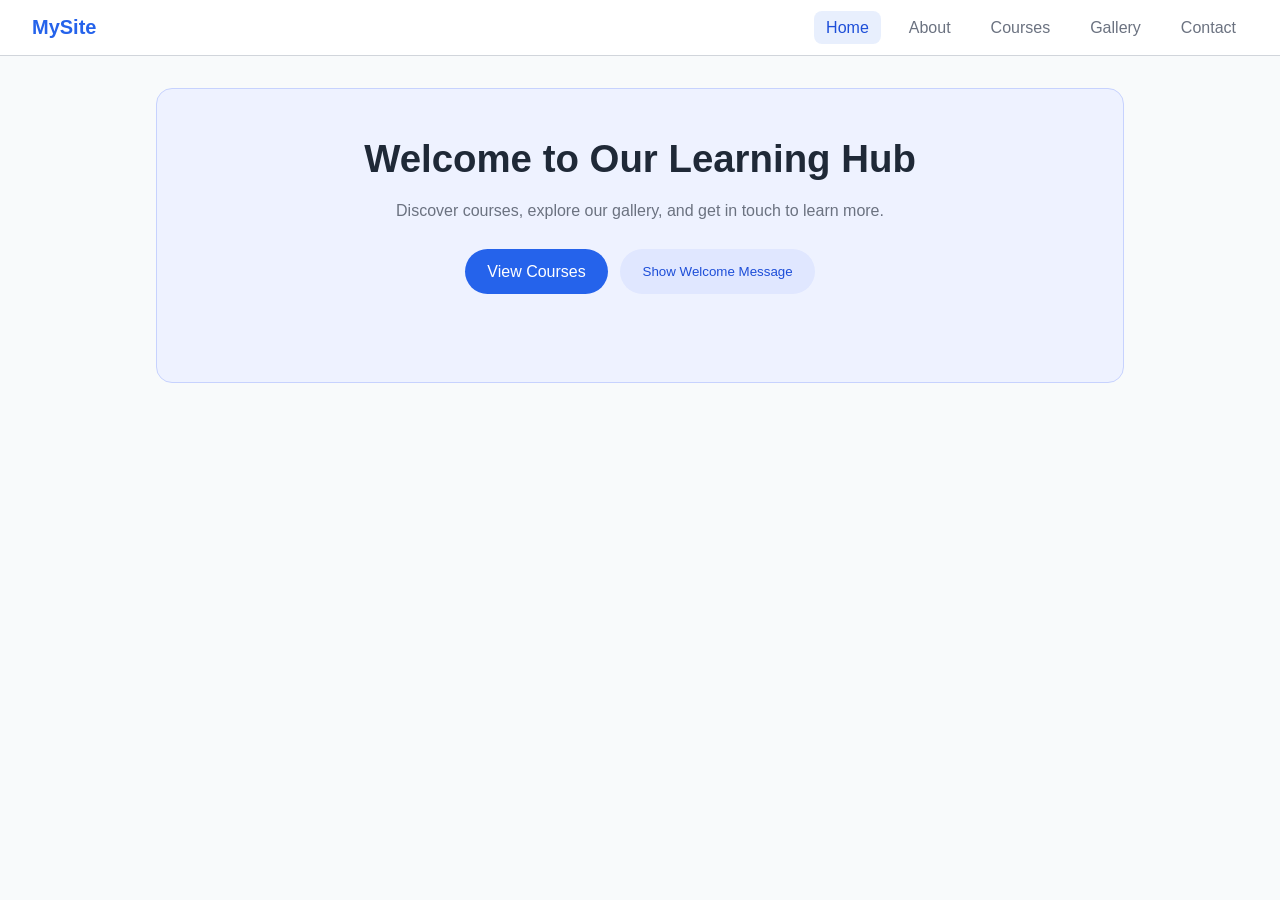
<file: index.html>
<!DOCTYPE html>
<html lang="en">
<head>
  <meta charset="UTF-8" />
  <meta name="viewport" content="width=device-width, initial-scale=1.0" />
  <title>Home | Simple Static Website</title>
  <link rel="stylesheet" href="style.css" />
</head>
<body>
  <header>
    <div class="logo">MySite</div>
    <nav>
      <ul>
        <li><a href="index.html" class="active">Home</a></li>
        <li><a href="about.html">About</a></li>
        <li><a href="courses.html">Courses</a></li>
        <li><a href="gallery.html">Gallery</a></li>
        <li><a href="contact.html">Contact</a></li>
      </ul>
    </nav>
  </header>

  <main class="container">
    <section class="hero">
      <h1>Welcome to Our Learning Hub</h1>
      <p>Discover courses, explore our gallery, and get in touch to learn more.</p>
      <div class="hero-actions">
        <a href="courses.html" class="button">View Courses</a>
        <button id="welcomeButton" class="button secondary">Show Welcome Message</button>
      </div>
      <div id="welcomeMessage" class="welcome-message" aria-live="polite"></div>
    </section>
  </main>

  <script src="script.js"></script>
</body>
</html>
</file>
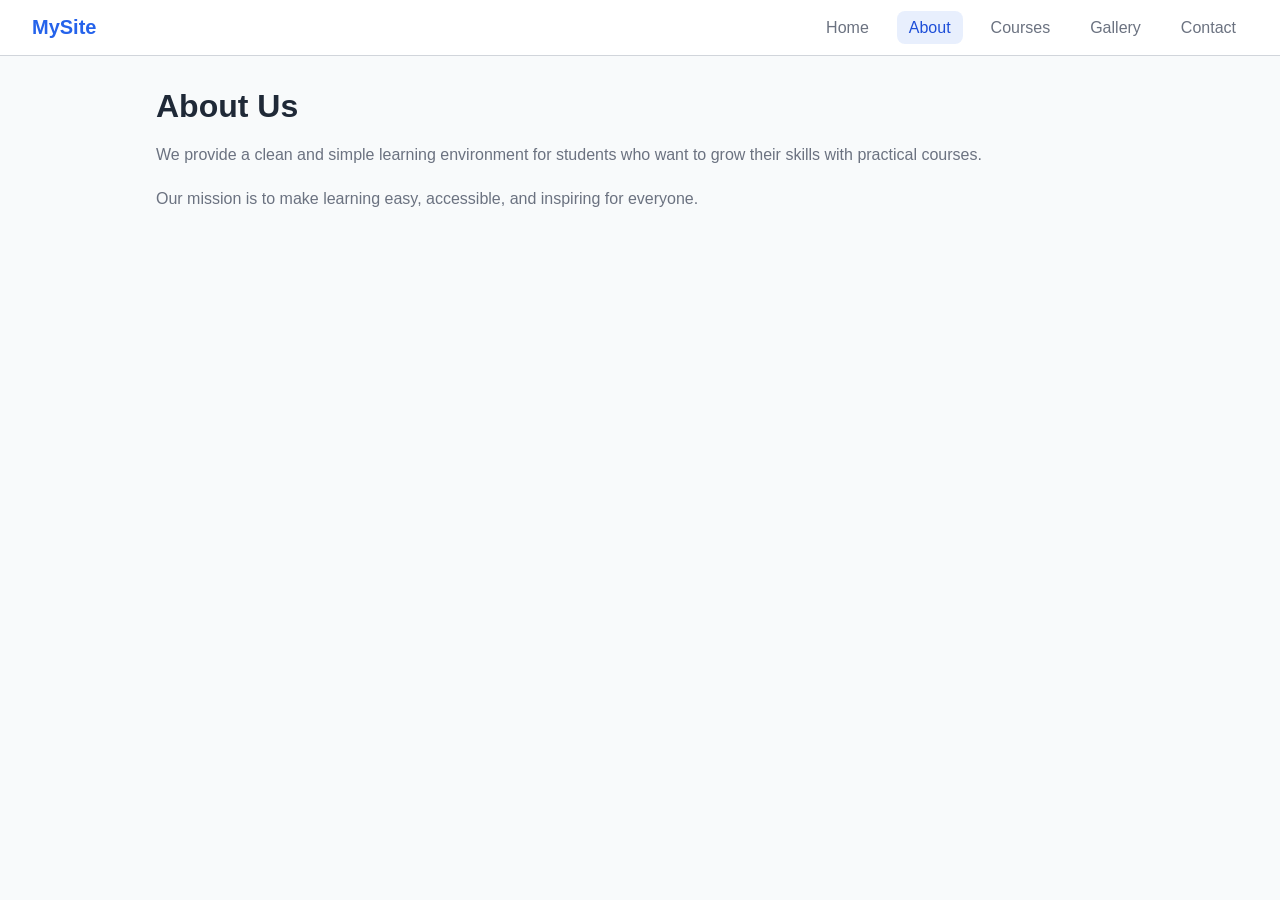
<file: about.html>
<!DOCTYPE html>
<html lang="en">
<head>
  <meta charset="UTF-8" />
  <meta name="viewport" content="width=device-width, initial-scale=1.0" />
  <title>About | Simple Static Website</title>
  <link rel="stylesheet" href="style.css" />
</head>
<body>
  <header>
    <div class="logo">MySite</div>
    <nav>
      <ul>
        <li><a href="index.html">Home</a></li>
        <li><a href="about.html" class="active">About</a></li>
        <li><a href="courses.html">Courses</a></li>
        <li><a href="gallery.html">Gallery</a></li>
        <li><a href="contact.html">Contact</a></li>
      </ul>
    </nav>
  </header>

  <main class="container">
    <section>
      <h1>About Us</h1>
      <p>We provide a clean and simple learning environment for students who want to grow their skills with practical courses.</p>
      <p>Our mission is to make learning easy, accessible, and inspiring for everyone.</p>
    </section>
  </main>

  <script src="script.js"></script>
</body>
</html>
</file>
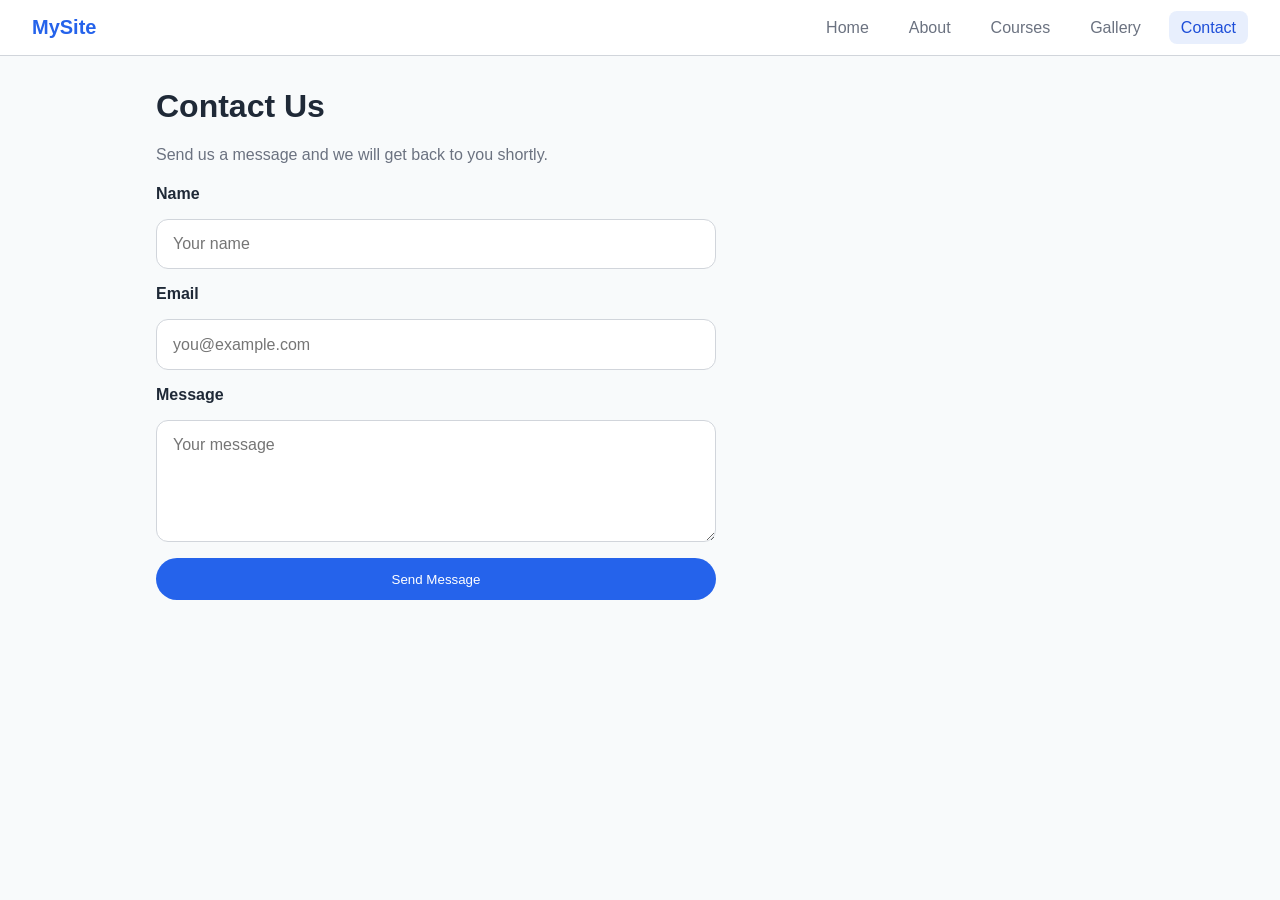
<file: contact.html>
<!DOCTYPE html>
<html lang="en">
<head>
  <meta charset="UTF-8" />
  <meta name="viewport" content="width=device-width, initial-scale=1.0" />
  <title>Contact | Simple Static Website</title>
  <link rel="stylesheet" href="style.css" />
</head>
<body>
  <header>
    <div class="logo">MySite</div>
    <nav>
      <ul>
        <li><a href="index.html">Home</a></li>
        <li><a href="about.html">About</a></li>
        <li><a href="courses.html">Courses</a></li>
        <li><a href="gallery.html">Gallery</a></li>
        <li><a href="contact.html" class="active">Contact</a></li>
      </ul>
    </nav>
  </header>

  <main class="container">
    <section>
      <h1>Contact Us</h1>
      <p>Send us a message and we will get back to you shortly.</p>
      <form id="contactForm">
        <label for="name">Name</label>
        <input type="text" id="name" name="name" placeholder="Your name" required />

        <label for="email">Email</label>
        <input type="email" id="email" name="email" placeholder="you@example.com" required />

        <label for="message">Message</label>
        <textarea id="message" name="message" rows="5" placeholder="Your message" required></textarea>

        <button type="submit" class="button">Send Message</button>
      </form>
    </section>
  </main>

  <script src="script.js"></script>
</body>
</html>
</file>
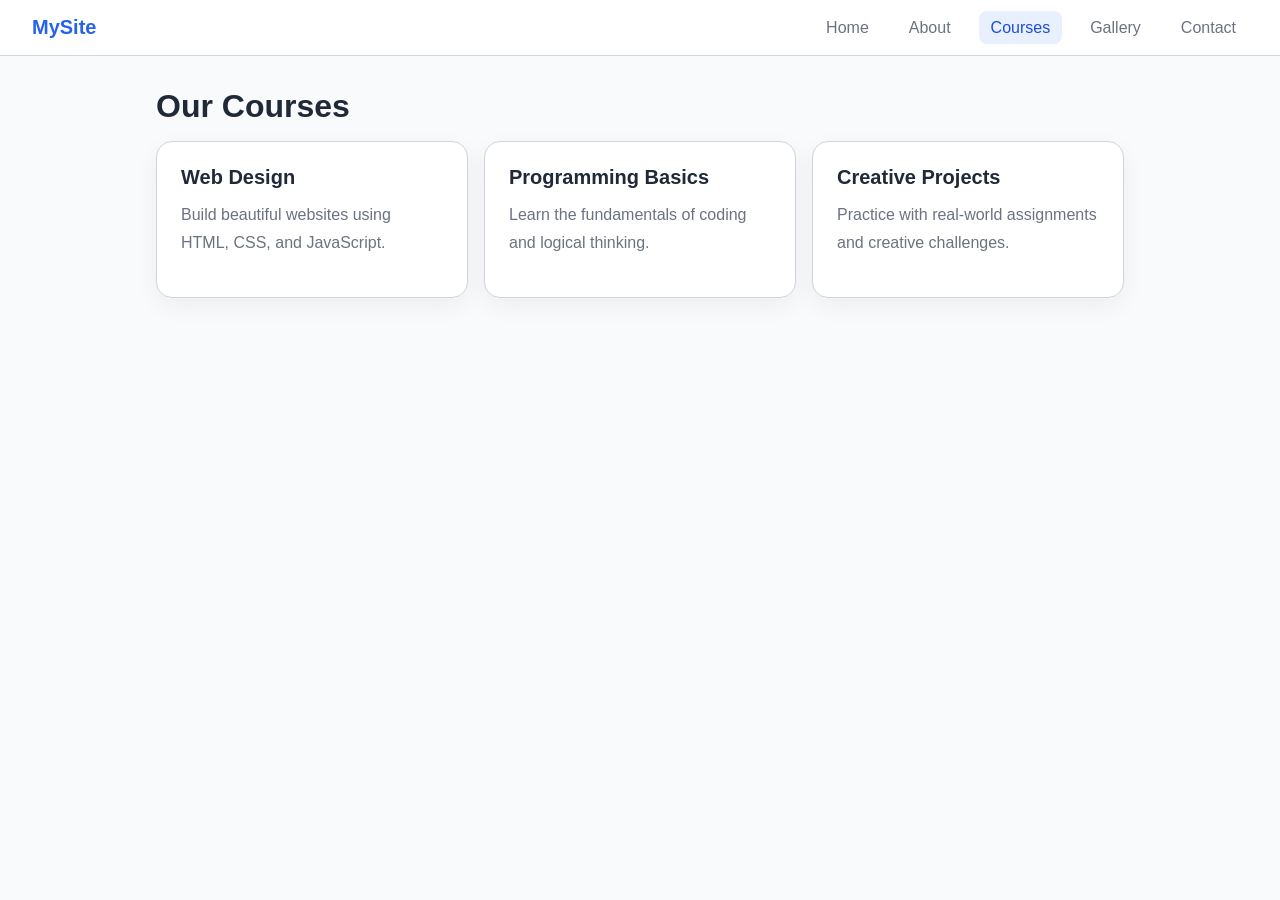
<file: courses.html>
<!DOCTYPE html>
<html lang="en">
<head>
  <meta charset="UTF-8" />
  <meta name="viewport" content="width=device-width, initial-scale=1.0" />
  <title>Courses | Simple Static Website</title>
  <link rel="stylesheet" href="style.css" />
</head>
<body>
  <header>
    <div class="logo">MySite</div>
    <nav>
      <ul>
        <li><a href="index.html">Home</a></li>
        <li><a href="about.html">About</a></li>
        <li><a href="courses.html" class="active">Courses</a></li>
        <li><a href="gallery.html">Gallery</a></li>
        <li><a href="contact.html">Contact</a></li>
      </ul>
    </nav>
  </header>

  <main class="container">
    <section>
      <h1>Our Courses</h1>
      <div class="cards">
        <article class="card">
          <h2>Web Design</h2>
          <p>Build beautiful websites using HTML, CSS, and JavaScript.</p>
        </article>
        <article class="card">
          <h2>Programming Basics</h2>
          <p>Learn the fundamentals of coding and logical thinking.</p>
        </article>
        <article class="card">
          <h2>Creative Projects</h2>
          <p>Practice with real-world assignments and creative challenges.</p>
        </article>
      </div>
    </section>
  </main>

  <script src="script.js"></script>
</body>
</html>
</file>
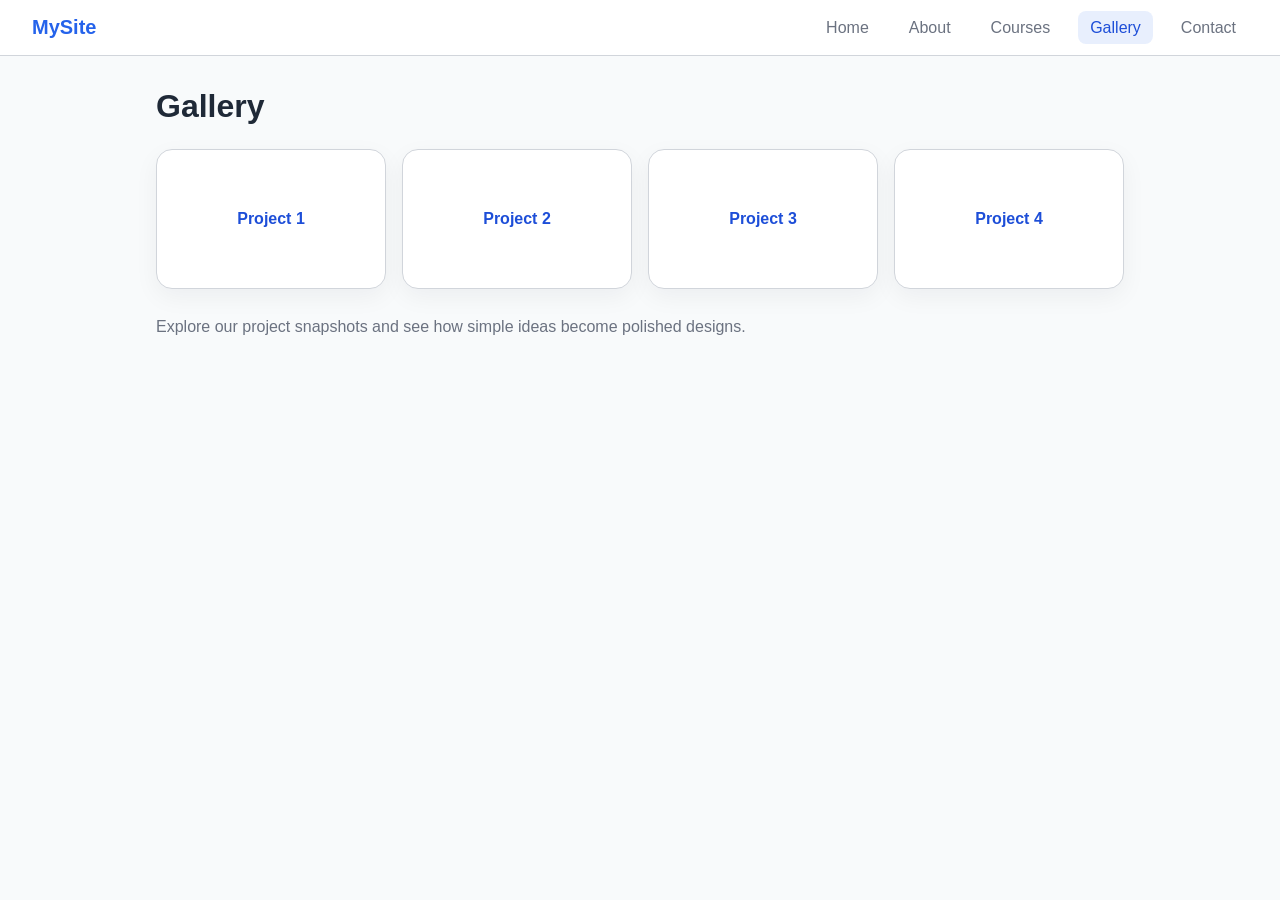
<file: gallery.html>
<!DOCTYPE html>
<html lang="en">
<head>
  <meta charset="UTF-8" />
  <meta name="viewport" content="width=device-width, initial-scale=1.0" />
  <title>Gallery | Simple Static Website</title>
  <link rel="stylesheet" href="style.css" />
</head>
<body>
  <header>
    <div class="logo">MySite</div>
    <nav>
      <ul>
        <li><a href="index.html">Home</a></li>
        <li><a href="about.html">About</a></li>
        <li><a href="courses.html">Courses</a></li>
        <li><a href="gallery.html" class="active">Gallery</a></li>
        <li><a href="contact.html">Contact</a></li>
      </ul>
    </nav>
  </header>

  <main class="container">
    <section>
      <h1>Gallery</h1>
      <div class="gallery-grid">
        <div class="gallery-item">Project 1</div>
        <div class="gallery-item">Project 2</div>
        <div class="gallery-item">Project 3</div>
        <div class="gallery-item">Project 4</div>
      </div>
      <p>Explore our project snapshots and see how simple ideas become polished designs.</p>
    </section>
  </main>

  <script src="script.js"></script>
</body>
</html>
</file>
<file: style.css>
* {
  box-sizing: border-box;
  margin: 0;
  padding: 0;
}

:root {
  --bg: #f8fafb;
  --surface: #ffffff;
  --text: #1f2937;
  --muted: #6b7280;
  --primary: #2563eb;
  --primary-dark: #1d4ed8;
  --border: #d1d5db;
}

body {
  font-family: "Segoe UI", Tahoma, Geneva, Verdana, sans-serif;
  background: var(--bg);
  color: var(--text);
  min-height: 100vh;
}

header {
  background: #ffffff;
  border-bottom: 1px solid var(--border);
  padding: 1rem 2rem;
  display: flex;
  align-items: center;
  justify-content: space-between;
  position: sticky;
  top: 0;
  z-index: 10;
}

.logo {
  font-size: 1.25rem;
  font-weight: 700;
  color: var(--primary);
}

nav ul {
  list-style: none;
  display: flex;
  gap: 1rem;
}

nav a {
  text-decoration: none;
  color: var(--muted);
  padding: 0.5rem 0.75rem;
  border-radius: 0.5rem;
  transition: background 0.2s ease, color 0.2s ease;
}

nav a:hover,
nav a.active {
  background: rgba(37, 99, 235, 0.1);
  color: var(--primary-dark);
}

.container {
  max-width: 1000px;
  margin: 2rem auto;
  padding: 0 1rem;
}

.hero {
  background: #eef2ff;
  border: 1px solid #c7d2fe;
  padding: 3rem;
  border-radius: 1rem;
  text-align: center;
}

.hero h1 {
  font-size: clamp(2rem, 3vw, 3rem);
  margin-bottom: 1rem;
}

.hero p {
  color: var(--muted);
  margin-bottom: 1.5rem;
  line-height: 1.75;
}

.button {
  display: inline-block;
  background: var(--primary);
  color: white;
  padding: 0.85rem 1.4rem;
  border: none;
  border-radius: 999px;
  text-decoration: none;
  cursor: pointer;
  transition: background 0.2s ease;
}

.button:hover {
  background: var(--primary-dark);
}

.secondary {
  background: #e0e7ff;
  color: var(--primary-dark);
}

.hero-actions {
  display: flex;
  flex-wrap: wrap;
  gap: 0.75rem;
  justify-content: center;
  margin-top: 1rem;
}

.welcome-message {
  margin-top: 1rem;
  color: var(--primary-dark);
  font-weight: 600;
  min-height: 1.5rem;
}

section h1 {
  font-size: 2rem;
  margin-bottom: 1rem;
}

section p {
  color: var(--muted);
  margin-bottom: 1rem;
  line-height: 1.75;
}

.cards {
  display: grid;
  gap: 1rem;
  grid-template-columns: repeat(auto-fit, minmax(220px, 1fr));
}

.card,
.gallery-item {
  background: var(--surface);
  border: 1px solid var(--border);
  border-radius: 1rem;
  padding: 1.5rem;
  box-shadow: 0 8px 24px rgba(15, 23, 42, 0.05);
}

.card h2 {
  margin-bottom: 0.75rem;
  font-size: 1.25rem;
}

.gallery-grid {
  display: grid;
  gap: 1rem;
  grid-template-columns: repeat(auto-fit, minmax(180px, 1fr));
  margin: 1.5rem 0;
}

.gallery-item {
  min-height: 140px;
  display: grid;
  place-items: center;
  font-weight: 600;
  color: var(--primary-dark);
}

form {
  display: grid;
  gap: 1rem;
  max-width: 560px;
}

label {
  font-weight: 600;
}

input,
textarea {
  width: 100%;
  padding: 0.95rem 1rem;
  border: 1px solid var(--border);
  border-radius: 0.75rem;
  font: inherit;
}

input:focus,
textarea:focus {
  outline: 2px solid rgba(37, 99, 235, 0.3);
  outline-offset: 2px;
}

@media (max-width: 640px) {
  header {
    flex-direction: column;
    align-items: flex-start;
    gap: 1rem;
  }

  nav ul {
    flex-wrap: wrap;
  }
}
</file>
